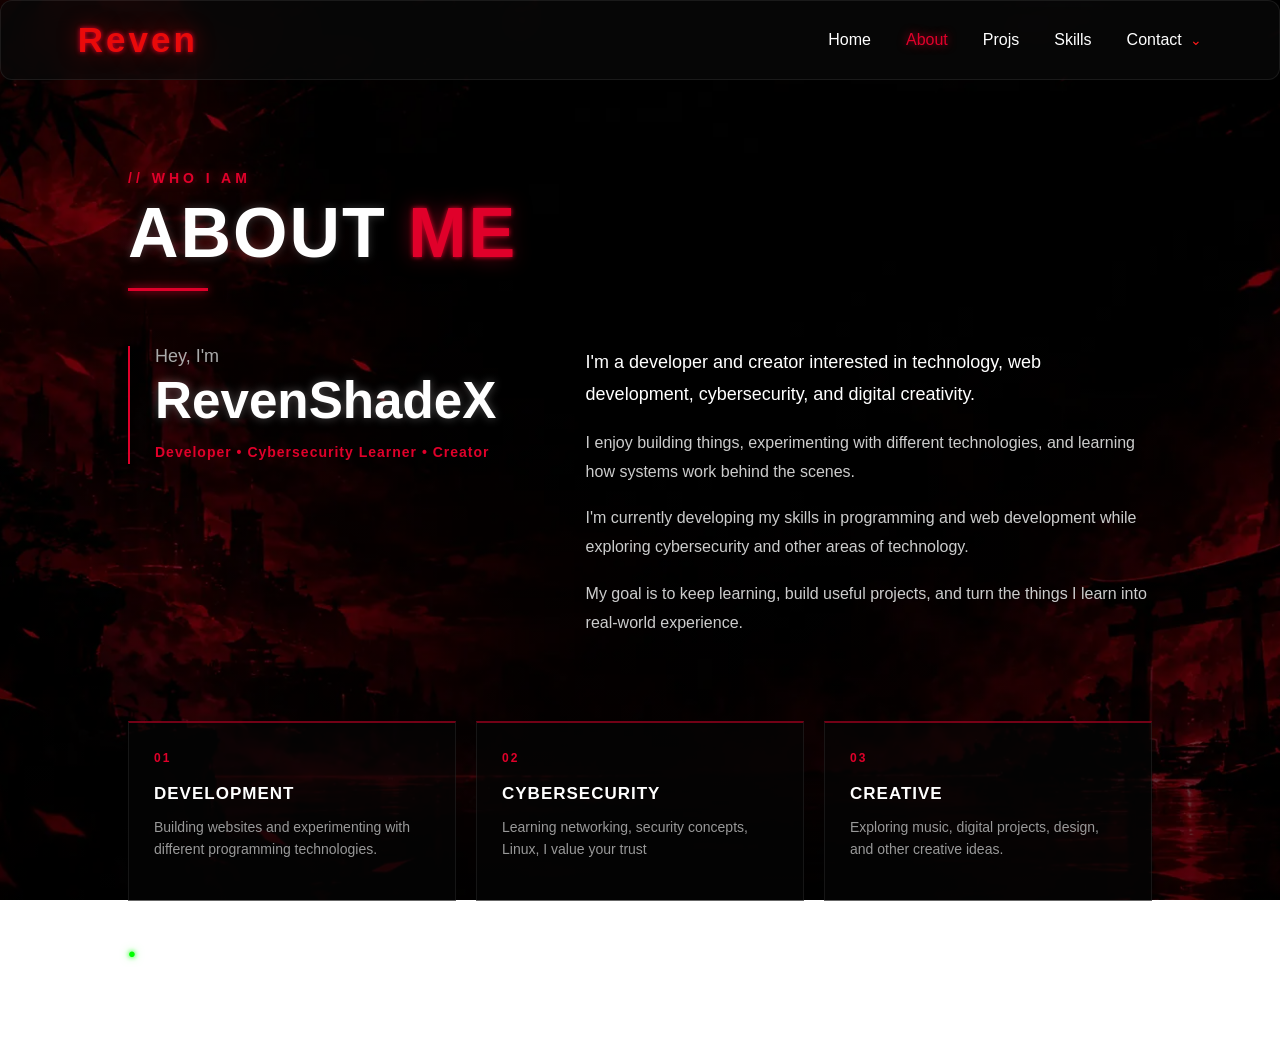
<file: About.html>
<!DOCTYPE html>
<html lang="en">

<head>
    <meta charset="UTF-8">
    <meta name="viewport" content="width=device-width, initial-scale=1.0">

    <title>RevenShadeX | About</title>

    <link rel="stylesheet" href="about.css">
    <link rel="icon" type="image/webp" href="icon.webp">
</head>

<body>
<!-- Loading Screen -->
<div id="loader">
    <div class="loader-content">
        <div class="loader-logo">RVNX</div>

        <div class="loader-status" id="loaderStatus">
            INITIALIZING SYSTEM...
        </div>

        <div class="loader-bar">
            <div class="loader-progress"></div>
        </div>

        <div class="loader-percent" id="loaderPercent">0%</div>
    </div>
</div>
    <!-- =========================
        BACKGROUND PARTICLES
    ========================== -->

    <div class="particles">

        <span></span>
        <span></span>
        <span></span>
        <span></span>
        <span></span>
        <span></span>
        <span></span>
        <span></span>
        <span></span>
        <span></span>
        <span></span>
        <span></span>
        <span></span>
        <span></span>
        <span></span>
        <span></span>
        <span></span>
        <span></span>
        <span></span>
        <span></span>
        <span></span>

    </div>


    <!-- =========================
        NAVIGATION
    ========================== -->

    <header>

        <a href="index.html" class="logo">Reven</a>
        <nav>
            <a href="index.html">Home</a>
            <a href="about.html" class="active">About</a>
            <a href="https://github.com/RevenShadeX?tab=repositories">Projs</a>
            <a href="skills.html">Skills</a>
            <!-- CONTACT -->
            <div class="contact-dropdown">

                <button class="contact-btn">
                    Contact <span>⌄</span>
                </button>
            <div class="contact-menu">

                <a href="https://discord.gg/96Gb3E3VrY"
                    target="_blank">
                        <span>◈</span>
                        Discord
                    </a>

                <a href="https://github.com/RevenShadeX"
                    target="_blank">
                        <span>◉</span>
                        GitHub
                    </a>


                <a href="https://www.linkedin.com/in/revenshadex/"
                    target="_blank">
                        <span>in</span>
                        LinkedIn
                    </a>


                <a href="https://www.youtube.com/channel/UC4MuUZgjky_bh49rJCM-KyA?sub_confirmation=1"
                    target="_blank">
                        <span>▶</span>
                        YouTube
                    </a>

                    <a href="mailto:revenshadex@gmail.com">
                        <span>✉</span>
                        Email
                    </a>

                </div>
            </div>
        </nav>
    </header>



    <!-- =========================
        ABOUT
    ========================== -->

    <main>

        <section id="about">
            <!-- SECTION HEADER -->

            <div class="about-heading">
                <p class="small-title">// WHO I AM</p>
                <h1>
                    ABOUT <span>ME</span>
                </h1>
                <div class="red-line"></div>
            </div>
            <!-- CONTENT -->
            <div class="about-content">
                <!-- LEFT SIDE -->

                <div class="about-intro">
                    <p class="greeting">
                        Hey, I'm
                    </p>
                    <h2>
                        RevenShadeX
                    </h2>

                    <p class="subtitle">
                        Developer • Cybersecurity Learner • Creator
                    </p>
                </div>



                <!-- RIGHT SIDE -->
                <div class="about-text">
                    <p>
                        I'm a developer and creator interested in
                        technology, web development, cybersecurity,
                        and digital creativity.
                    </p>


                    <p>
                        I enjoy building things, experimenting with
                        different technologies, and learning how
                        systems work behind the scenes.
                    </p>


                    <p>
                        I'm currently developing my skills in
                        programming and web development while
                        exploring cybersecurity and other areas
                        of technology.
                    </p>


                    <p>
                        My goal is to keep learning, build useful
                        projects, and turn the things I learn into
                        real-world experience.
                    </p>

                </div>

            </div>



            <!-- =========================
                INFO CARDS
            ========================== -->

            <div class="about-cards">
                <div class="about-card">
                    <span class="card-number">01</span>
                    <h3>DEVELOPMENT</h3>
                    <p>
                        Building websites and experimenting
                        with different programming technologies.
                    </p>

                </div>



                <div class="about-card">
                    <span class="card-number">02</span>
                    <h3>CYBERSECURITY</h3>
                    <p>
                        Learning networking, security concepts,
                        Linux, I value your trust
                    </p>
                </div>
                <div class="about-card">
                    <span class="card-number">03</span>
                    <h3>CREATIVE</h3>

                    <p>
                        Exploring music, digital projects,
                        design, and other creative ideas.
                    </p>
                </div>

            </div>
            <!-- STATUS -->
            <div class="status">
                <span class="stat">●</span>
                <span>AVAILABLE FOR PROJECTS</span>

            </div>
        </section>

    </main>
<script>
    const loader = document.getElementById("loader");
    const progress = document.querySelector(".loader-progress");
    const percent = document.getElementById("loaderPercent");
    const status = document.getElementById("loaderStatus");

    const messages = [
        "INITIALIZING SYSTEM...",
        "LOADING INTERFACE...",
        "CONNECTING TO RVNX...",
        "LOADING MODULES...",
        "SYSTEM READY."
    ];

    let value = 0;
    let messageIndex = 0;

    const loading = setInterval(() => {
        value += Math.floor(Math.random() * 8) + 4;

        if (value >= 100) {
            value = 100;
            clearInterval(loading);

            status.textContent = "SYSTEM READY.";

            setTimeout(() => {
                loader.classList.add("loaded");

                setTimeout(() => {
                    loader.remove();
                }, 500);
            }, 250);
        }

        progress.style.width = value + "%";
        percent.textContent = value + "%";

        if (value > 20 && messageIndex === 0) {
            messageIndex = 1;
            status.textContent = messages[1];
        }

        if (value > 40 && messageIndex === 1) {
            messageIndex = 2;
            status.textContent = messages[2];
        }

        if (value > 65 && messageIndex === 2) {
            messageIndex = 3;
            status.textContent = messages[3];
        }
    }, 70);
</script>
</body>

</html>
</file>
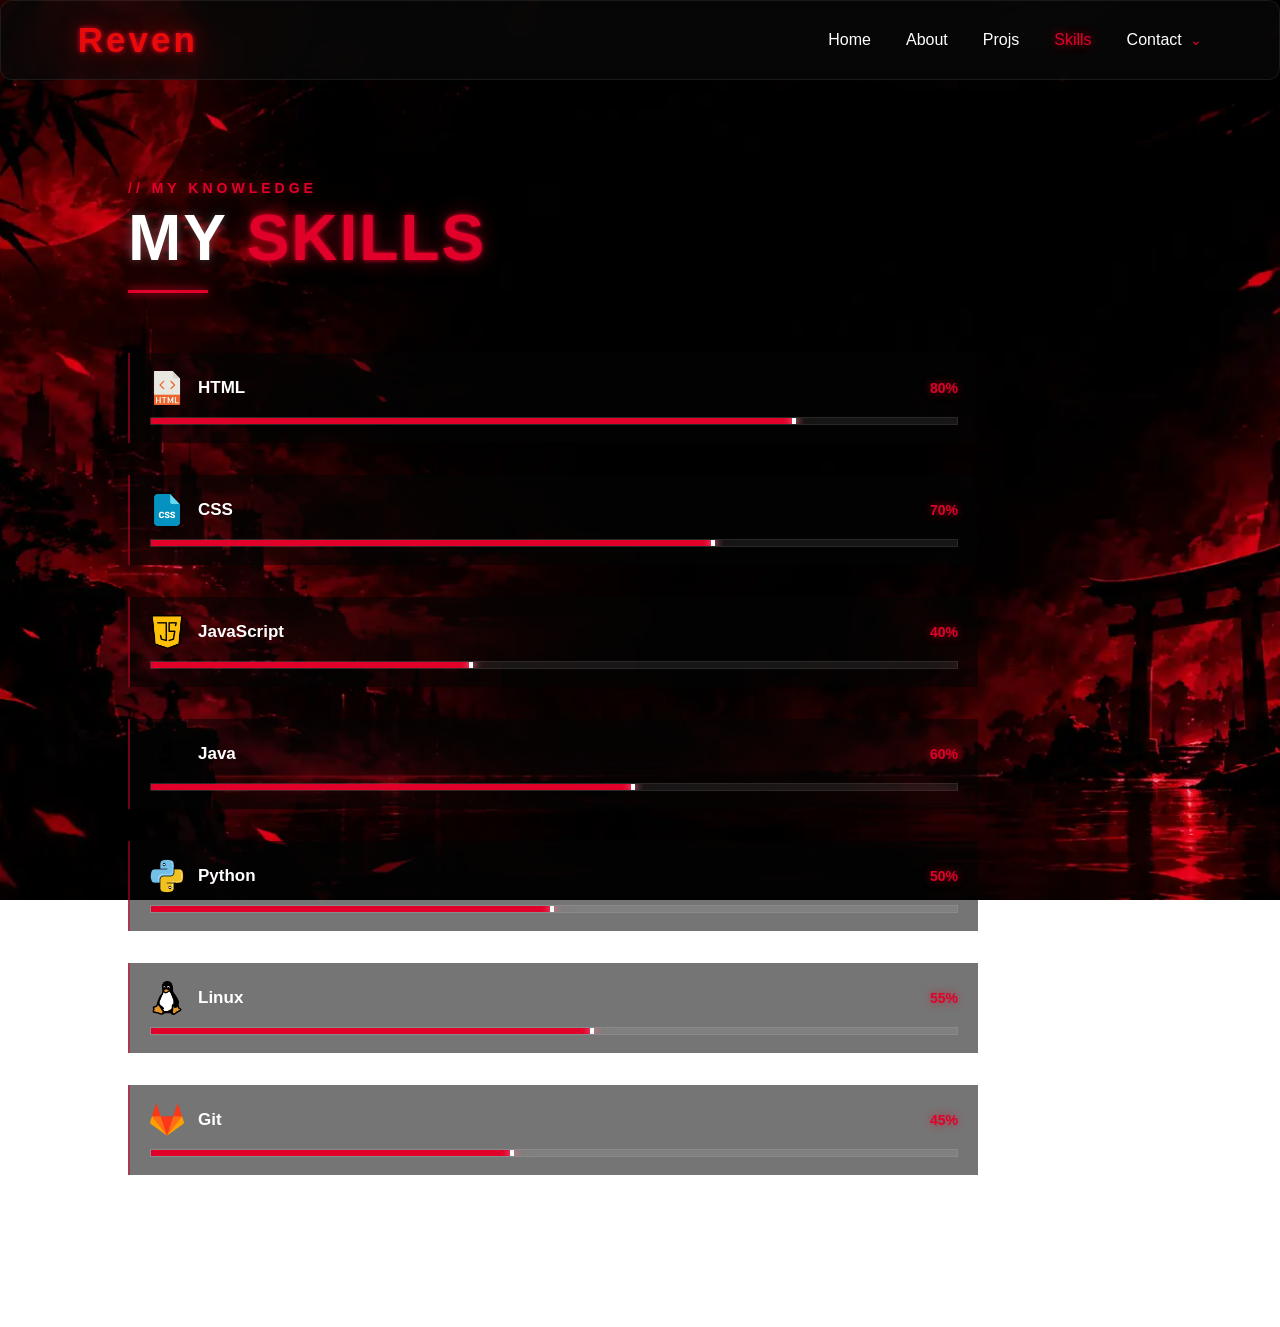
<file: skills.html>
<!DOCTYPE html>
<html lang="en">

<head>
    <meta charset="UTF-8">
    <meta name="viewport" content="width=device-width, initial-scale=1.0">

    <title>RevenShadeX | Skills</title>

    <link rel="stylesheet" href="Style-skills.css">
        <link rel="icon" type="image/webp" href="icon.webp">
</head>

<body>
<!-- Loading Screen -->
<div id="loader">
    <div class="loader-content">
        <div class="loader-logo">RVNX</div>

        <div class="loader-status" id="loaderStatus">
            INITIALIZING SYSTEM...
        </div>

        <div class="loader-bar">
            <div class="loader-progress"></div>
        </div>

        <div class="loader-percent" id="loaderPercent">0%</div>
    </div>
</div>
    <!-- =========================
         BACKGROUND PARTICLES
    ========================== -->

    <div class="particles">
        <span></span>
        <span></span>
        <span></span>
        <span></span>
        <span></span>
        <span></span>
        <span></span>
        <span></span>
        <span></span>
        <span></span>
        <span></span>
        <span></span>
        <span></span>
        <span></span>
        <span></span>
        <span></span>
        <span></span>
        <span></span>
        <span></span>
        <span></span>
        <span></span>
    </div>


    <!-- =========================
         NAVIGATION
    ========================== -->

    <header>

        <a href="index.html" class="logo">Reven</a>

        <nav>

            <a href="index.html">Home</a>

            <a href="about.html">About</a>

            <a href="https://github.com/RevenShadeX?tab=repositories">Projs</a>

            <a href="Skills.html" class="active">Skills</a>


            <!-- CONTACT DROPDOWN -->

            <div class="contact-dropdown">

                <button class="contact-btn">
                    Contact <span>⌄</span>
                </button>


                <div class="contact-menu">

                    <a href="https://discord.gg/96Gb3E3VrY" target="_blank">
                        <span class="icon">◈</span>
                        Discord
                    </a>


                    <a href="https://github.com/RevenShadeX" target="_blank">
                        <span class="icon">◉</span>
                        GitHub
                    </a>


                    <a href="https://www.linkedin.com/in/revenshadex/" target="_blank">
                        <span class="icon">in</span>
                        LinkedIn
                    </a>


                    <a href="https://www.youtube.com/channel/UC4MuUZgjky_bh49rJCM-KyA?sub_confirmation=1"
                    target="_blank">

                        <span class="icon">▶</span>
                        YouTube

                    </a>


                    <a href="mailto:revenshadex@gmail.com">

                        <span class="icon">✉</span>
                        Email

                    </a>

                </div>

            </div>

        </nav>

    </header>



    <!-- =========================
        MAIN
    ========================== -->

    <main>

        <section id="skills">


            <!-- TITLE -->

            <div class="skills-title">

                <p>// MY KNOWLEDGE</p>

                <h1>
                    MY <span>SKILLS</span>
                </h1>

                <div class="title-line"></div>

            </div>



            <!-- =========================
                SKILLS
            ========================== -->

            <div class="skills-container">


                <!-- HTML -->

                <div class="skill">

                    <div class="skill-info">

                        <div class="skill-name">

                            <img
                                src="html.webp"
                                alt="HTML"
                            >

                            <span>HTML</span>

                        </div>

                        <span class="percentage">80%</span>

                    </div>


                    <div class="skill-bar">

                        <div
                            class="skill-progress"
                            style="width: 80%;">
                        </div>

                    </div>

                </div>



                <!-- CSS -->

                <div class="skill">

                    <div class="skill-info">

                        <div class="skill-name">

                            <img
                                src="file.webp"
                                alt="CSS"
                            >

                            <span>CSS</span>

                        </div>

                        <span class="percentage">70%</span>

                    </div>


                    <div class="skill-bar">

                        <div
                            class="skill-progress"
                            style="width: 70%;">
                        </div>

                    </div>

                </div>



                <!-- JAVASCRIPT -->

                <div class="skill">

                    <div class="skill-info">

                        <div class="skill-name">

                            <img
                                src="java-script.webp"
                                alt="JavaScript"
                            >

                            <span>JavaScript</span>

                        </div>

                        <span class="percentage">40%</span>

                    </div>


                    <div class="skill-bar">

                        <div
                            class="skill-progress"
                            style="width: 40%;">
                        </div>

                    </div>

                </div>



                <!-- JAVA -->

                <div class="skill">

                    <div class="skill-info">

                        <div class="skill-name">

                            <img
                                src="java-logo.webp"
                                alt="Java"
                            >

                            <span>Java</span>

                        </div>

                        <span class="percentage">60%</span>

                    </div>


                    <div class="skill-bar">

                        <div
                            class="skill-progress"
                            style="width: 60%;">
                        </div>

                    </div>

                </div>



                <!-- PYTHON -->

                <div class="skill">

                    <div class="skill-info">

                        <div class="skill-name">

                            <img
                                src="python.webp"
                                alt="Python"
                            >

                            <span>Python</span>

                        </div>

                        <span class="percentage">50%</span>

                    </div>


                    <div class="skill-bar">

                        <div
                            class="skill-progress"
                            style="width: 50%;">
                        </div>

                    </div>

                </div>



                <!-- LINUX -->

                <div class="skill">

                    <div class="skill-info">

                        <div class="skill-name">

                            <img
                                src="linux.webp"
                                alt="Linux"
                            >

                            <span>Linux</span>

                        </div>

                        <span class="percentage">55%</span>

                    </div>


                    <div class="skill-bar">

                        <div
                            class="skill-progress"
                            style="width: 55%;">
                        </div>

                    </div>

                </div>



                <!-- GIT -->

                <div class="skill">

                    <div class="skill-info">

                        <div class="skill-name">

                            <img
                                src="gitlab.webp"
                                alt="Git"
                            >

                            <span>Git</span>

                        </div>

                        <span class="percentage">45%</span>

                    </div>


                    <div class="skill-bar">

                        <div
                            class="skill-progress"
                            style="width: 45%;">
                        </div>

                    </div>

                </div>


            </div>

        </section>

    </main>
<script>
    const loader = document.getElementById("loader");
    const progress = document.querySelector(".loader-progress");
    const percent = document.getElementById("loaderPercent");
    const status = document.getElementById("loaderStatus");

    const messages = [
        "INITIALIZING SYSTEM...",
        "LOADING INTERFACE...",
        "CONNECTING TO RVNX...",
        "LOADING MODULES...",
        "SYSTEM READY."
    ];

    let value = 0;
    let messageIndex = 0;

    const loading = setInterval(() => {
        value += Math.floor(Math.random() * 8) + 4;

        if (value >= 100) {
            value = 100;
            clearInterval(loading);

            status.textContent = "SYSTEM READY.";

            setTimeout(() => {
                loader.classList.add("loaded");

                setTimeout(() => {
                    loader.remove();
                }, 500);
            }, 250);
        }

        progress.style.width = value + "%";
        percent.textContent = value + "%";

        if (value > 20 && messageIndex === 0) {
            messageIndex = 1;
            status.textContent = messages[1];
        }

        if (value > 40 && messageIndex === 1) {
            messageIndex = 2;
            status.textContent = messages[2];
        }

        if (value > 65 && messageIndex === 2) {
            messageIndex = 3;
            status.textContent = messages[3];
        }
    }, 70);
</script>

</body>

</html>
</file>
<file: about.css>
/* =========================
   RESET
========================= */

* {
    margin: 0;
    padding: 0;
    box-sizing: border-box;
}


/* =========================
   HTML
========================= */

html {
    scroll-behavior: smooth;
}


/* =========================
   BODY
========================= */

body {

    min-height: 100vh;

    background:
        linear-gradient(
            rgba(0, 0, 0, 0.45),
            rgba(0, 0, 0, 0.65)
        ),
        url("Blood Moon Torii in the Mist.webp");

    background-size: cover;
    background-position: center;
    background-repeat: no-repeat;
    background-attachment: fixed;

    color: #ffffff;

    font-family: Arial, sans-serif;

    overflow-x: hidden;
}


/* =========================
   HEADER
========================= */

header {

    position: relative;

    width: 100%;
    height: 80px;

    display: flex;

    align-items: center;
    justify-content: space-between;

    padding: 0 6%;

    background: rgba(10, 10, 10, 0.65);

    backdrop-filter: blur(15px);
    -webkit-backdrop-filter: blur(15px);

    border: 1px solid rgba(255, 255, 255, 0.08);

    border-radius: 12px;

    z-index: 100;
}


/* =========================
   LOGO
========================= */

header > a {

    color: #e90a0a;

    text-decoration: none;

    font-size: 35px;

    font-weight: 900;

    letter-spacing: 3px;

    text-shadow:
        0 0 5px #e0002a,
        0 0 20px rgba(255, 0, 0, 0.5);

    transition: 0.3s ease;
}


header > a:hover {

    text-shadow:
        0 0 5px #ff0000,
        0 0 20px #ff0000,
        0 0 40px rgba(255, 0, 0, 0.5);
}


/* =========================
   NAVIGATION
========================= */

nav {

    display: flex;

    align-items: center;

    gap: 35px;
}


nav > a {

    color: #ffffff;

    text-decoration: none;

    font-size: 1em;

    font-weight: 500;

    transition: 0.3s ease;
}


nav > a:hover {

    color: #e0002a;

    text-shadow:
        0 0 10px #e0002a;
}


/* ACTIVE PAGE */

nav > a.active {

    color: #e0002a;

    text-shadow:
        0 0 10px rgba(224, 0, 42, 0.8);
}


/* =========================
   CONTACT DROPDOWN
========================= */

.contact-dropdown {

    position: relative;
}


/* BUTTON */

.contact-btn {

    background: none;

    border: none;

    color: #ffffff;

    font-family: inherit;

    font-size: 1em;

    font-weight: 500;

    cursor: pointer;

    padding: 0;

    transition: 0.3s ease;
}


.contact-btn:hover {

    color: #e0002a;

    text-shadow:
        0 0 10px #e0002a;
}


.contact-btn span {

    color: #ff1a1a;

    font-size: 14px;

    margin-left: 4px;
}


/* =========================
   CONTACT MENU
========================= */

.contact-menu {

    position: absolute;

    top: 35px;

    right: 0;

    width: 180px;

    padding: 6px 0;

    background: rgba(8, 8, 8, 0.96);

    border: 1px solid rgba(255, 0, 0, 0.4);

    box-shadow:
        0 0 15px rgba(255, 0, 0, 0.15),
        inset 0 0 15px rgba(255, 0, 0, 0.03);

    opacity: 0;

    visibility: hidden;

    transform: translateY(-10px);

    transition: 0.25s ease;

    z-index: 1000;
}


/* SHOW MENU */

.contact-dropdown:hover .contact-menu {

    opacity: 1;

    visibility: visible;

    transform: translateY(0);
}


/* MENU LINKS */

.contact-menu a {

    display: flex;

    align-items: center;

    gap: 12px;

    padding: 12px 15px;

    color: #cccccc;

    text-decoration: none;

    font-size: 14px;

    transition: 0.2s ease;
}


/* ICON */

.contact-menu a span {

    width: 20px;

    color: #ff1a1a;

    text-align: center;

    font-weight: bold;
}


/* HOVER */

.contact-menu a:hover {

    color: #ffffff;

    background: rgba(255, 0, 0, 0.12);

    padding-left: 20px;
}


/* =========================
   ABOUT SECTION
========================= */

#about {

    position: relative;

    z-index: 1;

    min-height: calc(100vh - 80px);

    padding: 90px 10% 100px;
}


/* =========================
   TITLE
========================= */

.about-heading {

    margin-bottom: 55px;
}


.small-title {

    color: #e0002a;

    font-size: 14px;

    font-weight: bold;

    letter-spacing: 4px;

    margin-bottom: 12px;

    text-shadow:
        0 0 8px rgba(224, 0, 42, 0.5);
}


.about-heading h1 {

    color: #ffffff;

    font-size: clamp(45px, 6vw, 70px);

    line-height: 1;

    letter-spacing: 2px;

    text-shadow:
        0 0 10px rgba(255, 255, 255, 0.2);
}


.about-heading h1 span {

    color: #e0002a;

    text-shadow:
        0 0 5px #e0002a,
        0 0 20px rgba(224, 0, 42, 0.5);
}


/* RED LINE */

.red-line {

    width: 80px;

    height: 3px;

    margin-top: 20px;

    background: #e0002a;

    box-shadow:
        0 0 8px #e0002a,
        0 0 20px rgba(224, 0, 42, 0.5);
}


/* =========================
   ABOUT CONTENT
========================= */

.about-content {

    display: grid;

    grid-template-columns: 0.8fr 1.2fr;

    gap: 80px;

    max-width: 1100px;

    margin-bottom: 65px;
}


/* =========================
   INTRO
========================= */

.about-intro {

    border-left: 2px solid #e0002a;

    padding-left: 25px;

    align-self: start;
}


.greeting {

    color: #aaaaaa;

    font-size: 18px;

    margin-bottom: 8px;
}


.about-intro h2 {

    color: #ffffff;

    font-size: clamp(35px, 4vw, 55px);

    line-height: 1;

    margin-bottom: 15px;

    text-shadow:
        0 0 10px rgba(255, 255, 255, 0.3);
}


.subtitle {

    color: #e0002a;

    font-size: 14px;

    font-weight: bold;

    letter-spacing: 1px;

    line-height: 1.6;
}


/* =========================
   ABOUT TEXT
========================= */

.about-text {

    max-width: 650px;
}


.about-text p {

    color: #cccccc;

    font-size: 16px;

    line-height: 1.8;

    margin-bottom: 18px;
}


.about-text p:first-child {

    color: #ffffff;

    font-size: 18px;

    font-weight: 500;
}


/* =========================
   CARDS
========================= */

.about-cards {

    display: grid;

    grid-template-columns: repeat(3, 1fr);

    gap: 20px;

    max-width: 1100px;

    margin-bottom: 45px;
}


.about-card {

    position: relative;

    min-height: 180px;

    padding: 25px;

    background: rgba(5, 5, 5, 0.65);

    border: 1px solid rgba(255, 255, 255, 0.08);

    border-top: 2px solid rgba(224, 0, 42, 0.5);

    transition: 0.3s ease;
}


.about-card:hover {

    transform: translateY(-5px);

    background: rgba(15, 5, 5, 0.8);

    border-top-color: #e0002a;

    box-shadow:
        0 0 25px rgba(224, 0, 42, 0.12);
}


/* CARD NUMBER */

.card-number {

    color: #e0002a;

    font-size: 12px;

    font-weight: bold;

    letter-spacing: 2px;
}


.about-card h3 {

    color: #ffffff;

    font-size: 17px;

    margin: 18px 0 12px;

    letter-spacing: 1px;
}


.about-card p {

    color: #999999;

    font-size: 14px;

    line-height: 1.6;
}


/* =========================
   STATUS
========================= */

.status {

    display: flex;

    align-items: center;

    gap: 8px;

    color: #ffffff;

    font-size: 13px;

    font-weight: 900;

    letter-spacing: 1px;
}


.stat {

    color: lime;

    text-shadow:
        0 0 5px lime,
        0 0 10px rgba(0, 255, 0, 0.5);
}


/* =========================
   PARTICLES
========================= */

.particles {

    position: fixed;

    inset: 0;

    width: 100%;

    height: 100%;

    overflow: hidden;

    pointer-events: none;

    z-index: 0;
}


.particles span {

    position: absolute;

    bottom: -20px;

    width: 3px;

    height: 3px;

    border-radius: 50%;

    background: #e0002a;

    box-shadow:
        0 0 5px #e0002a,
        0 0 12px rgba(224, 0, 42, 0.8);

    animation: rise 7s linear infinite;
}


/* PARTICLE POSITIONS */

.particles span:nth-child(1)  { left: 5%;  animation-delay: 0s; }
.particles span:nth-child(2)  { left: 12%; animation-delay: 2s; }
.particles span:nth-child(3)  { left: 20%; animation-delay: 4s; }
.particles span:nth-child(4)  { left: 28%; animation-delay: 1s; }
.particles span:nth-child(5)  { left: 35%; animation-delay: 3s; }
.particles span:nth-child(6)  { left: 43%; animation-delay: 5s; }
.particles span:nth-child(7)  { left: 51%; animation-delay: 2.5s; }
.particles span:nth-child(8)  { left: 58%; animation-delay: 1.5s; }
.particles span:nth-child(9)  { left: 65%; animation-delay: 4.5s; }
.particles span:nth-child(10) { left: 72%; animation-delay: 0.5s; }
.particles span:nth-child(11) { left: 79%; animation-delay: 3.5s; }
.particles span:nth-child(12) { left: 85%; animation-delay: 5.5s; }
.particles span:nth-child(13) { left: 90%; animation-delay: 2.8s; }
.particles span:nth-child(14) { left: 95%; animation-delay: 4.2s; }
.particles span:nth-child(15) { left: 48%; animation-delay: 6s; }
.particles span:nth-child(16) { left: 15%; animation-delay: 6.5s; }
.particles span:nth-child(17) { left: 32%; animation-delay: 7s; }
.particles span:nth-child(18) { left: 67%; animation-delay: 5.2s; }
.particles span:nth-child(19) { left: 82%; animation-delay: 1.8s; }
.particles span:nth-child(20) { left: 55%; animation-delay: 3.8s; }


/* =========================
   PARTICLE ANIMATION
========================= */

@keyframes rise {

    0% {

        transform:
            translate(0, 0)
            scale(0);

        opacity: 0;
    }


    10% {

        opacity: 1;

        transform:
            translate(5px, -10vh)
            scale(1);
    }


    40% {

        transform:
            translate(-15px, -40vh)
            scale(0.8);

        opacity: 0.8;
    }


    70% {

        transform:
            translate(20px, -70vh)
            scale(0.6);

        opacity: 0.5;
    }


    100% {

        transform:
            translate(-10px, -110vh)
            scale(0);

        opacity: 0;
    }

}
/* =========================
   LOADING SCREEN
========================= */

#loader {
    position: fixed;
    inset: 0;
    z-index: 99999;

    display: flex;
    align-items: center;
    justify-content: center;

    background: #050505;

    transition: opacity 0.45s ease;
}

#loader.loaded {
    opacity: 0;
    pointer-events: none;
}

.loader-content {
    width: min(420px, 80%);
    text-align: center;
}

.loader-logo {
    font-size: 52px;
    font-weight: 900;
    letter-spacing: 8px;
    color: #e90a0a;

    text-shadow:
        0 0 10px rgba(233, 10, 10, 0.8),
        0 0 25px rgba(233, 10, 10, 0.35);

    margin-bottom: 18px;

    animation: loaderPulse 1.5s ease-in-out infinite;
}

.loader-status {
    font-size: 11px;
    letter-spacing: 3px;
    color: #777;
    margin-bottom: 12px;
}

.loader-bar {
    width: 100%;
    height: 3px;
    background: rgba(255, 255, 255, 0.08);
    overflow: hidden;
}

.loader-progress {
    width: 0%;
    height: 100%;
    background: #e90a0a;

    box-shadow: 0 0 10px rgba(233, 10, 10, 0.8);

    transition: width 0.07s linear;
}

.loader-percent {
    margin-top: 10px;

    font-size: 10px;
    letter-spacing: 2px;
    color: #e90a0a;
}


/* Logo animation */

@keyframes loaderPulse {
    0%,
    100% {
        opacity: 0.65;
    }

    50% {
        opacity: 1;
    }
}


/* Respect reduced-motion settings */

@media (prefers-reduced-motion: reduce) {
    #loader {
        transition: none;
    }

    .loader-logo {
        animation: none;
    }

    .loader-progress {
        transition: none;
    }
}

/* =========================
MOBILE
========================= */

@media (max-width: 760px) {

    header {

        height: 70px;

        padding: 0 5%;
    }


    header > a {

        font-size: 27px;
    }


    nav {

        gap: 14px;
    }


    nav > a,
    .contact-btn {

        font-size: 12px;
    }


    #about {

        padding: 65px 7% 80px;
    }


    .about-content {

        grid-template-columns: 1fr;

        gap: 40px;

        margin-bottom: 50px;
    }


    .about-cards {

        grid-template-columns: 1fr;

        gap: 15px;
    }


    .about-card {

        min-height: auto;
    }


    .about-text p {

        font-size: 15px;
    }


    .contact-menu {

        width: 160px;
    }

}
</file>
<file: Style-skills.css>
/* =========================
   RESET
========================= */

* {
    margin: 0;
    padding: 0;
    box-sizing: border-box;
}


/* =========================
   HTML
========================= */

html {
    scroll-behavior: smooth;
}


/* =========================
   BODY
========================= */

body {

    min-height: 100vh;

    background:
        url("Blood Moon Torii in the Mist.webp");

    background-size: cover;
    background-position: center;
    background-repeat: no-repeat;
    background-attachment: fixed;

    color: #ffffff;

    font-family: Arial, sans-serif;

    overflow-x: hidden;
}


/* =========================
   HEADER
========================= */

header {

    position: relative;

    width: 100%;
    height: 80px;

    display: flex;
    align-items: center;
    justify-content: space-between;

    padding: 0 6%;

    background: rgba(10, 10, 10, 0.65);

    backdrop-filter: blur(15px);
    -webkit-backdrop-filter: blur(15px);

    border: 1px solid rgba(255, 255, 255, 0.08);

    border-radius: 12px;

    z-index: 100;
}


/* =========================
   LOGO
========================= */

header .logo {

    color: #e90a0a;

    text-decoration: none;

    font-size: 35px;

    font-weight: 900;

    letter-spacing: 3px;

    text-shadow:
        0 0 5px #e0002a,
        0 0 20px rgba(255, 0, 0, 0.5);

    transition: 0.3s ease;
}


header .logo:hover {

    text-shadow:
        0 0 5px #ff0000,
        0 0 20px #ff0000,
        0 0 40px rgba(255, 0, 0, 0.5);
}


/* =========================
   NAVIGATION
========================= */

nav {

    display: flex;

    align-items: center;

    gap: 35px;
}


nav > a {

    color: #ffffff;

    text-decoration: none;

    font-size: 1em;

    font-weight: 500;

    transition: 0.3s ease;
}


nav > a:hover {

    color: #e0002a;

    text-shadow:
        0 0 10px #e0002a;
}


/* ACTIVE PAGE */

nav > a.active {

    color: #e0002a;

    text-shadow:
        0 0 10px rgba(224, 0, 42, 0.8);
}


/* =========================
   CONTACT DROPDOWN
========================= */

.contact-dropdown {

    position: relative;
}


/* CONTACT BUTTON */

.contact-btn {

    background: none;

    border: none;

    color: #ffffff;

    font-family: inherit;

    font-size: 1em;

    font-weight: 500;

    cursor: pointer;

    padding: 0;

    transition: 0.3s ease;
}


.contact-btn:hover {

    color: #e0002a;

    text-shadow:
        0 0 10px #e0002a;
}


.contact-btn span {

    color: #e0002a;

    font-size: 14px;

    margin-left: 4px;
}


/* =========================
   CONTACT MENU
========================= */

.contact-menu {

    position: absolute;

    top: 35px;

    right: 0;

    width: 190px;

    padding: 6px 0;

    background: rgba(8, 8, 8, 0.96);

    border: 1px solid rgba(255, 0, 0, 0.4);

    box-shadow:
        0 0 15px rgba(255, 0, 0, 0.15),
        inset 0 0 15px rgba(255, 0, 0, 0.03);

    opacity: 0;

    visibility: hidden;

    transform: translateY(-10px);

    transition: 0.25s ease;

    z-index: 1000;
}


/* SHOW MENU */

.contact-dropdown:hover .contact-menu {

    opacity: 1;

    visibility: visible;

    transform: translateY(0);
}


/* MENU LINKS */

.contact-menu a {

    display: flex;

    align-items: center;

    gap: 12px;

    padding: 12px 15px;

    color: #cccccc;

    text-decoration: none;

    font-size: 14px;

    transition: 0.2s ease;
}


/* ICON */

.contact-menu .icon {

    width: 22px;

    color: #e0002a;

    text-align: center;

    font-weight: bold;

    transition: 0.2s ease;
}


/* LINK HOVER */

.contact-menu a:hover {

    color: #ffffff;

    background: rgba(255, 0, 0, 0.12);

    padding-left: 20px;
}


.contact-menu a:hover .icon {

    color: #ff3333;

    text-shadow:
        0 0 8px #ff0000;
}


/* =========================
   SKILLS SECTION
========================= */

#skills {

    position: relative;

    z-index: 1;

    min-height: calc(100vh - 80px);

    padding: 100px 10% 120px;
}


/* =========================
   TITLE
========================= */

.skills-title p {

    color: #e0002a;

    font-size: 14px;

    font-weight: bold;

    letter-spacing: 4px;

    margin-bottom: 10px;

    text-shadow:
        0 0 8px rgba(224, 0, 42, 0.5);
}


.skills-title h1 {

    color: #ffffff;

    font-size: clamp(40px, 5vw, 65px);

    line-height: 1;

    letter-spacing: 2px;

    text-shadow:
        0 0 10px rgba(255, 255, 255, 0.25);
}


.skills-title h1 span {

    color: #e0002a;

    text-shadow:
        0 0 5px #e0002a,
        0 0 20px rgba(224, 0, 42, 0.5);
}


/* SMALL LINE */

.title-line {

    width: 80px;

    height: 3px;

    margin-top: 20px;

    background: #e0002a;

    box-shadow:
        0 0 8px #e0002a,
        0 0 20px rgba(224, 0, 42, 0.5);
}


/* =========================
   SKILLS CONTAINER
========================= */

.skills-container {

    width: 100%;

    max-width: 850px;

    margin-top: 60px;
}


/* =========================
   INDIVIDUAL SKILL
========================= */

.skill {

    width: 100%;

    margin-bottom: 32px;

    padding: 18px 20px;

    background: rgba(5, 5, 5, 0.55);

    border-left: 2px solid rgba(224, 0, 42, 0.5);

    transition: 0.3s ease;
}


.skill:hover {

    background: rgba(15, 5, 5, 0.75);

    border-left: 2px solid #e0002a;

    box-shadow:
        0 0 20px rgba(224, 0, 42, 0.08);
}


/* =========================
   SKILL INFO
========================= */

.skill-info {

    display: flex;

    justify-content: space-between;

    align-items: center;

    margin-bottom: 12px;
}


/* =========================
   SKILL NAME
========================= */

.skill-name {

    display: flex;

    align-items: center;

    gap: 14px;

    color: #ffffff;

    font-size: 17px;

    font-weight: bold;
}


/* =========================
   SKILL ICON
========================= */

.skill-name img {

    width: 34px;

    height: 34px;

    object-fit: contain;

    transition: 0.3s ease;
}


.skill:hover .skill-name img {

    transform: scale(1.1);

    filter:
        drop-shadow(0 0 5px rgba(255, 0, 0, 0.4));
}


/* =========================
   PERCENTAGE
========================= */

.percentage {

    color: #e0002a;

    font-size: 14px;

    font-weight: bold;

    text-shadow:
        0 0 8px rgba(224, 0, 42, 0.7);
}


/* =========================
   SKILL BAR
========================= */

.skill-bar {

    width: 100%;

    height: 8px;

    background: rgba(255, 255, 255, 0.08);

    border: 1px solid rgba(255, 255, 255, 0.08);

    overflow: hidden;
}


/* =========================
   PROGRESS
========================= */

.skill-progress {

    height: 100%;

    background: #e0002a;

    box-shadow:
        0 0 8px #e0002a,
        0 0 20px rgba(224, 0, 42, 0.5);

    position: relative;

    transition: width 1s ease;
}


/* WHITE END POINT */

.skill-progress::after {

    content: "";

    position: absolute;

    right: 0;

    top: 0;

    width: 4px;

    height: 100%;

    background: #ffffff;

    box-shadow:
        0 0 8px #ffffff;
}


/* =========================
   PARTICLES
========================= */

.particles {

    position: fixed;

    inset: 0;

    width: 100%;

    height: 100%;

    overflow: hidden;

    pointer-events: none;

    z-index: 0;
}


.particles span {

    position: absolute;

    bottom: -20px;

    width: 3px;

    height: 3px;

    border-radius: 50%;

    background: #e0002a;

    box-shadow:
        0 0 5px #e0002a,
        0 0 12px rgba(224, 0, 42, 0.8);

    animation: rise 7s linear infinite;
}


.particles span:nth-child(1)  { left: 5%;  animation-delay: 0s; }
.particles span:nth-child(2)  { left: 12%; animation-delay: 2s; }
.particles span:nth-child(3)  { left: 20%; animation-delay: 4s; }
.particles span:nth-child(4)  { left: 28%; animation-delay: 1s; }
.particles span:nth-child(5)  { left: 35%; animation-delay: 3s; }
.particles span:nth-child(6)  { left: 43%; animation-delay: 5s; }
.particles span:nth-child(7)  { left: 51%; animation-delay: 2.5s; }
.particles span:nth-child(8)  { left: 58%; animation-delay: 1.5s; }
.particles span:nth-child(9)  { left: 65%; animation-delay: 4.5s; }
.particles span:nth-child(10) { left: 72%; animation-delay: 0.5s; }
.particles span:nth-child(11) { left: 79%; animation-delay: 3.5s; }
.particles span:nth-child(12) { left: 85%; animation-delay: 5.5s; }
.particles span:nth-child(13) { left: 90%; animation-delay: 2.8s; }
.particles span:nth-child(14) { left: 95%; animation-delay: 4.2s; }
.particles span:nth-child(15) { left: 48%; animation-delay: 6s; }
.particles span:nth-child(16) { left: 15%; animation-delay: 6.5s; }
.particles span:nth-child(17) { left: 32%; animation-delay: 7s; }
.particles span:nth-child(18) { left: 67%; animation-delay: 5.2s; }
.particles span:nth-child(19) { left: 82%; animation-delay: 1.8s; }
.particles span:nth-child(20) { left: 55%; animation-delay: 3.8s; }


/* =========================
   PARTICLE ANIMATION
========================= */

@keyframes rise {

    0% {

        transform:
            translate(0, 0)
            scale(0);

        opacity: 0;
    }


    10% {

        opacity: 1;

        transform:
            translate(5px, -10vh)
            scale(1);
    }


    40% {

        transform:
            translate(-15px, -40vh)
            scale(0.8);

        opacity: 0.8;
    }


    70% {

        transform:
            translate(20px, -70vh)
            scale(0.6);

        opacity: 0.5;
    }


    100% {

        transform:
            translate(-10px, -110vh)
            scale(0);

        opacity: 0;
    }
}

/* =========================
   LOADING SCREEN
========================= */

#loader {
    position: fixed;
    inset: 0;
    z-index: 99999;

    display: flex;
    align-items: center;
    justify-content: center;

    background: #050505;

    transition: opacity 0.45s ease;
}

#loader.loaded {
    opacity: 0;
    pointer-events: none;
}

.loader-content {
    width: min(420px, 80%);
    text-align: center;
}

.loader-logo {
    font-size: 52px;
    font-weight: 900;
    letter-spacing: 8px;
    color: #e90a0a;

    text-shadow:
        0 0 10px rgba(233, 10, 10, 0.8),
        0 0 25px rgba(233, 10, 10, 0.35);

    margin-bottom: 18px;

    animation: loaderPulse 1.5s ease-in-out infinite;
}

.loader-status {
    font-size: 11px;
    letter-spacing: 3px;
    color: #777;
    margin-bottom: 12px;
}

.loader-bar {
    width: 100%;
    height: 3px;
    background: rgba(255, 255, 255, 0.08);
    overflow: hidden;
}

.loader-progress {
    width: 0%;
    height: 100%;
    background: #e90a0a;

    box-shadow: 0 0 10px rgba(233, 10, 10, 0.8);

    transition: width 0.07s linear;
}

.loader-percent {
    margin-top: 10px;

    font-size: 10px;
    letter-spacing: 2px;
    color: #e90a0a;
}


/* Logo animation */

@keyframes loaderPulse {
    0%,
    100% {
        opacity: 0.65;
    }

    50% {
        opacity: 1;
    }
}


/* Respect reduced-motion settings */

@media (prefers-reduced-motion: reduce) {
    #loader {
        transition: none;
    }

    .loader-logo {
        animation: none;
    }

    .loader-progress {
        transition: none;
    }
}

/* =========================
   MOBILE
========================= */

@media (max-width: 760px) {

    header {

        height: 70px;

        padding: 0 5%;
    }


    header .logo {

        font-size: 27px;
    }


    nav {

        gap: 14px;
    }


    nav > a,
    .contact-btn {

        font-size: 12px;
    }


    #skills {

        padding: 70px 7% 100px;
    }


    .skills-container {

        margin-top: 45px;
    }


    .skill {

        padding: 15px;
    }


    .skill-name {

        font-size: 15px;

        gap: 10px;
    }


    .skill-name img {

        width: 28px;

        height: 28px;
    }


    .percentage {

        font-size: 12px;
    }


    .skill-bar {

        height: 7px;
    }


    .contact-menu {

        width: 160px;
    }

}
</file>
